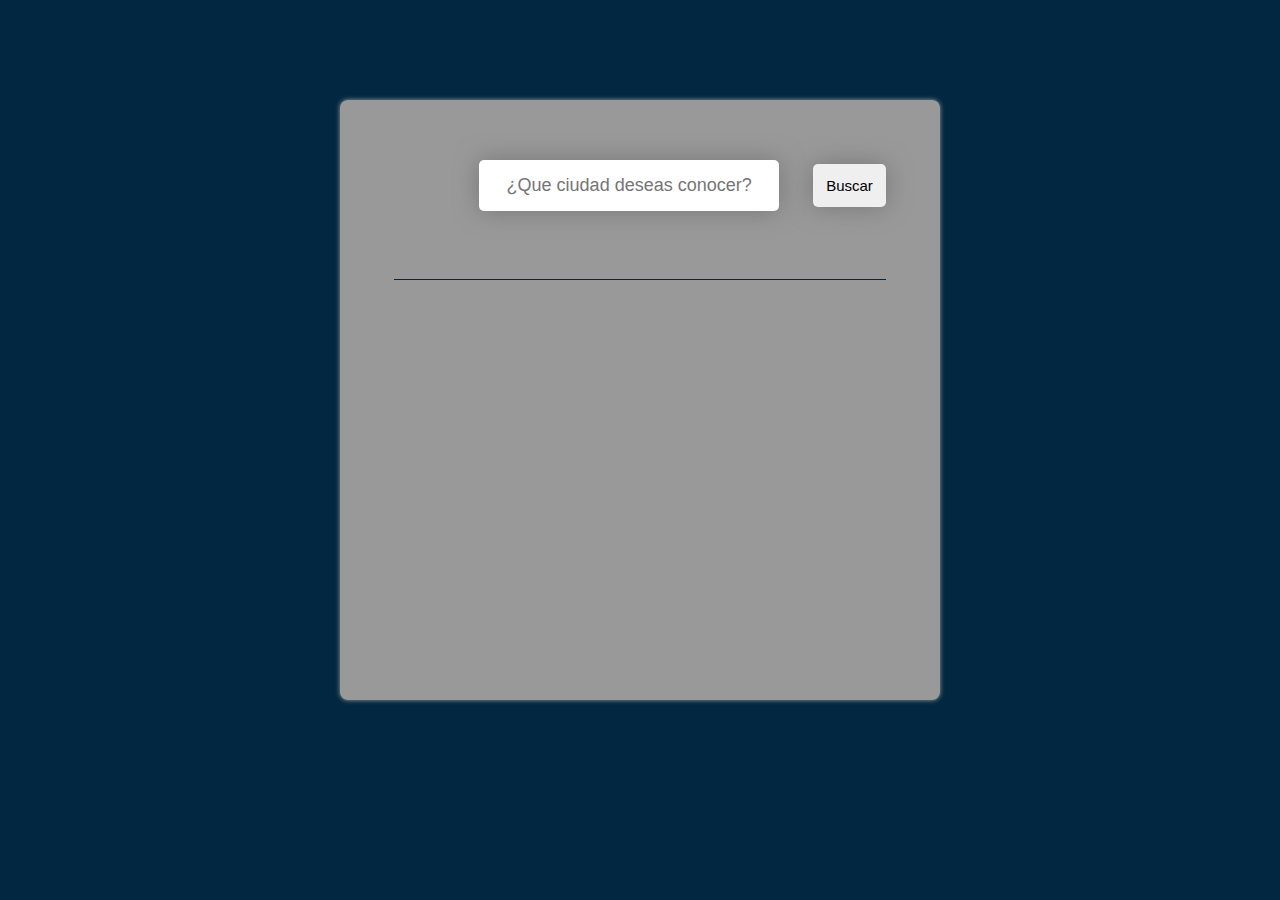
<file: info.html>
<!DOCTYPE html>
<html lang="en">
<head>
    <meta charset="UTF-8">
    <meta name="viewport" content="width=device-width, initial-scale=1.0">
    <title>Informacion del clima</title>
    <link rel="stylesheet" href="info.css">
    <meta name="description" content="Blog de viaje a europa con imagenes e informacion del mismo">
    <meta name="keywords" content="viaje, viajes, fotos, europa, madrid, españa, francia, paris, italia, roma,florencia,napoli,napoles,cinque-terre,la-spezia,galeria,avion,blog,blog-viajes">
    <meta name="author" content="Ulises Molina">
    <meta name="robot" content="noarchive">
    <meta name="og:title" content="Viajesuli">
    <meta name="og:description" content="Blog de viaje por europa con imagenes e informacion">
    <link rel="stylesheet" href="font.css">
    <link href="https://fonts.googleapis.com/css2?family=Material+Symbols+Outlined" rel="stylesheet">
    <link rel="icon" type="image/png" href="Imagenes/Logo.png">
</head>
<body>
    <div class="contenedor">
        <div class="div-buscador">
            <input id="buscador" type="text" name="buscador" placeholder="¿Que ciudad deseas conocer?" autocomplete="off">
            <button id="boton">Buscar</button>
        </div>
        <div id="datos-clima"></div>
    </div>
    <script src="info.js"></script>
</body>
</html>
</file>
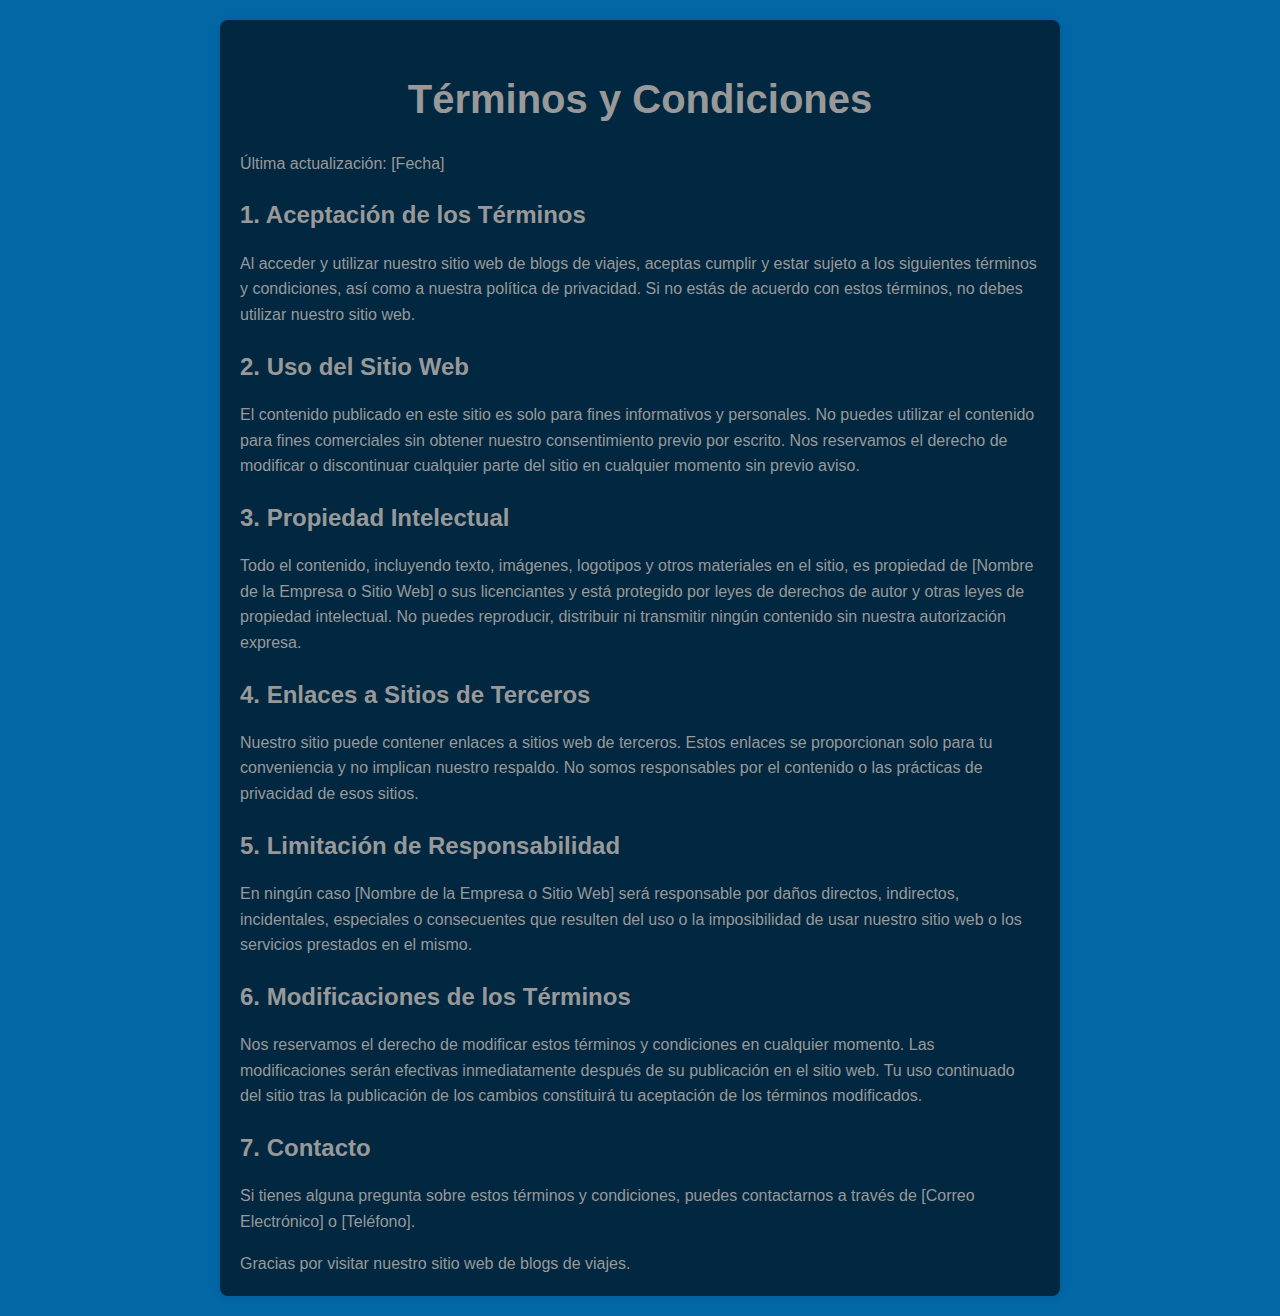
<file: terms.html>
<!DOCTYPE html>
<html lang="es">
<head>
    <meta charset="UTF-8">
    <meta name="viewport" content="width=device-width, initial-scale=1.0">
    <title>Términos y Condiciones</title>
    <link rel="stylesheet" href="terms.css">
    <link rel="icon" type="image/png" href="Imagenes/Logo.png">
</head>
<body>

    <div class="container">
        <h1>Términos y Condiciones</h1>
        <p>Última actualización: [Fecha]</p>

        <h2>1. Aceptación de los Términos</h2>
        <p>Al acceder y utilizar nuestro sitio web de blogs de viajes, aceptas cumplir y estar sujeto a los siguientes términos y condiciones, así como a nuestra política de privacidad. Si no estás de acuerdo con estos términos, no debes utilizar nuestro sitio web.</p>

        <h2>2. Uso del Sitio Web</h2>
        <p>El contenido publicado en este sitio es solo para fines informativos y personales. No puedes utilizar el contenido para fines comerciales sin obtener nuestro consentimiento previo por escrito. Nos reservamos el derecho de modificar o discontinuar cualquier parte del sitio en cualquier momento sin previo aviso.</p>

        <h2>3. Propiedad Intelectual</h2>
        <p>Todo el contenido, incluyendo texto, imágenes, logotipos y otros materiales en el sitio, es propiedad de [Nombre de la Empresa o Sitio Web] o sus licenciantes y está protegido por leyes de derechos de autor y otras leyes de propiedad intelectual. No puedes reproducir, distribuir ni transmitir ningún contenido sin nuestra autorización expresa.</p>

        <h2>4. Enlaces a Sitios de Terceros</h2>
        <p>Nuestro sitio puede contener enlaces a sitios web de terceros. Estos enlaces se proporcionan solo para tu conveniencia y no implican nuestro respaldo. No somos responsables por el contenido o las prácticas de privacidad de esos sitios.</p>

        <h2>5. Limitación de Responsabilidad</h2>
        <p>En ningún caso [Nombre de la Empresa o Sitio Web] será responsable por daños directos, indirectos, incidentales, especiales o consecuentes que resulten del uso o la imposibilidad de usar nuestro sitio web o los servicios prestados en el mismo.</p>

        <h2>6. Modificaciones de los Términos</h2>
        <p>Nos reservamos el derecho de modificar estos términos y condiciones en cualquier momento. Las modificaciones serán efectivas inmediatamente después de su publicación en el sitio web. Tu uso continuado del sitio tras la publicación de los cambios constituirá tu aceptación de los términos modificados.</p>

        <h2>7. Contacto</h2>
        <p>Si tienes alguna pregunta sobre estos términos y condiciones, puedes contactarnos a través de [Correo Electrónico] o [Teléfono].</p>
        
        <p>Gracias por visitar nuestro sitio web de blogs de viajes.</p>
    </div>

</body>
</html>
</file>
<file: info.css>
* {
    box-sizing: border-box;
    scroll-behavior: smooth;
}

body,div,h1,h2,h3,h4 {
    margin: 0;
    padding: 0;
}

body {
    --bg-color: #0367A6;
    --secondary-color: #012840;
    --contrast-color : #3F9BBF;
    --letter-color : #C9E2F2 ;
    font-family: 'Montserrat';
    background-color: #012840;
}

.contenedor {
    margin: auto;
    margin-top: 100px;
    min-width: 300px;
    max-width: 600px;
    height: 600px;
    background-color: #999;
    border-radius :8px;
    box-shadow: 0px 0px 5px 0px #999;
}

.div-buscador {
    margin: auto;
    width: fit-content;
    height: 180px;
    border-bottom: 1px solid #012840;
}

#buscador {
    margin-top: 60px;
    padding: 15px;
    font-size: 18px;
    width: 300px;
    min-width:100px;
    margin-left: 85px;
    margin-right: 30px;
    text-align: center;
    border-radius: 5px;
    border: none;
    box-shadow: 0 0 25px 0 #777;

}

#boton {
    font-size:15px;
    padding: 13px;
    border-radius: 5px;
    border: none;
    box-shadow: 0 0 25px 0 #777;
}

#boton:hover {
    cursor: pointer;
    background-color: #012840;
    color: #999;
}

p,h1 {
    margin: auto;
    text-align: center;
    padding: 20px;
    color: #111;
}

img {
    display: block;
    margin: 0 auto; 
}
</file>
<file: font.css>
@font-face {
    font-family:'Montserrat';
    src: url(Font/Montserrat-Regular.ttf) format(truetype);
    font-weight: 400;
}

@font-face {
    font-family:'Montserrat';
    src: url(Font/Montserrat-ExtraLight.ttf) format(truetype);
    font-weight: 100;
}

@font-face {
    font-family:'Montserrat';
    src: url(Font/Montserrat-Bold.ttf) format(truetype);
    font-weight: bold;
}


@font-face {
    font-family:'Montserrat';
    src: url(Font/Montserrat-ExtraBold.ttf) format(truetype);
    font-weight: 900;
    }
</file>
<file: terms.css>
body {
    --bg-color: #0367A6;
    --secondary-color: #012840;
    --contrast-color : #3F9BBF;
    --letter-color : #C9E2F2 ;
    font-family: Arial, sans-serif;
    line-height: 1.6;
    background-color: var(--bg-color);
    margin: 0;
    padding: 0;
}

.container {
    max-width: 800px;
    margin: 20px auto;
    padding: 20px;
    background-color: var(--secondary-color);
    border-radius: 8px;
    box-shadow: 0 0 10px rgba(0, 0, 0, 0.1);
}

h1 {
    font-size: 2.5em;
    color: #999;
    text-align: center;
    margin-bottom: 20px;
}

h2 {
    font-size: 1.5em;
    color: #999;
    margin-top: 20px;
    margin-bottom: 10px;
}

p {
    color: #999;
    margin-bottom: 15px;
    font-size: 1em;
}

p:last-of-type {
    margin-bottom: 0;
}

@media (max-width: 600px) {
    .container {
        padding: 15px;
    }

    h1 {
        font-size: 2em;
    }

    h2 {
        font-size: 1.2em;
    }

    p {
        font-size: 0.9em;
    }
}
</file>
